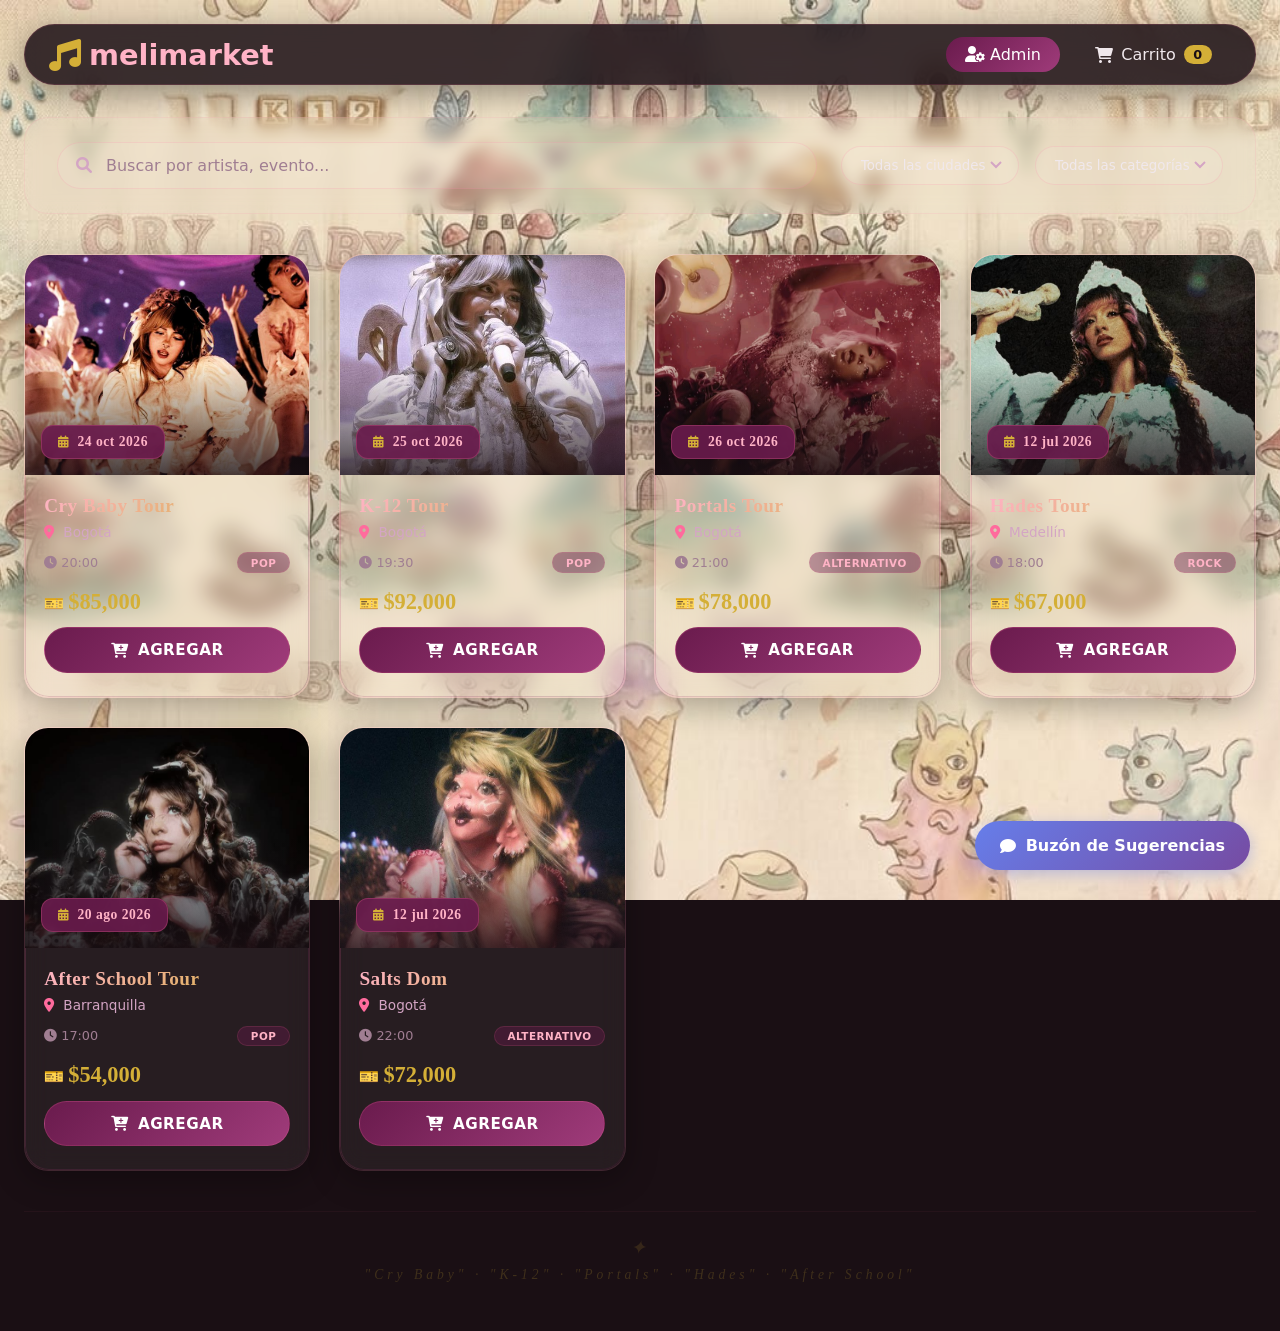
<file: index.html>
<!DOCTYPE html>
<html lang="es">
<head>
    <meta charset="UTF-8">
    <meta name="viewport" content="width=device-width, initial-scale=1.0">
    <title>Melimarket · Conciertos Conectados</title>
    <link rel="stylesheet" href="css/styles.css">
    <link rel="stylesheet" href="css/responsive.css">
    <link rel="stylesheet" href="https://cdnjs.cloudflare.com/ajax/libs/font-awesome/6.0.0-beta3/css/all.min.css">
</head>
<body>
    <div id="app"></div>

    <!-- ============================================================ -->
    <!-- IMÁGENES OCULTAS PARA REFERENCIA (no se ven, solo existen)    -->
    <!-- ============================================================ -->
    <div style="display:none;">
        <!-- Imágenes de eventos -->
        <img id="img-crybaby" src="img/crybabytour.jpg" alt="Cry Baby">
        <img id="img-k12" src="img/melconciertoK-12.jpg" alt="K-12">
        <img id="img-portals" src="img/possesion.jpg" alt="Portals">
        <img id="img-hades" src="img/Hadesmelanie.jpg" alt="Hades">
        <img id="img-afterschool" src="img/otravezhades.jpg" alt="After School">
        <img id="img-saltsdom" src="img/thecreature.jpg" alt="Salts Dom">
        <!-- Imagen de login -->
        <img id="img-login" src="img/melanie-login.jpg" alt="Login">
        <!-- Imagen de fondo -->
        <img id="img-fondo" src="img/fondopaginamel.jpg" alt="Fondo">
    </div>

        <script src="js/storage.js"></script>
        <script src="js/dataset.js"></script>
        <script src="js/components.js"></script>
        <script src="js/suggestions.js"></script> 
         <script src="js/main.js"></script>
</body>
</html>
</file>
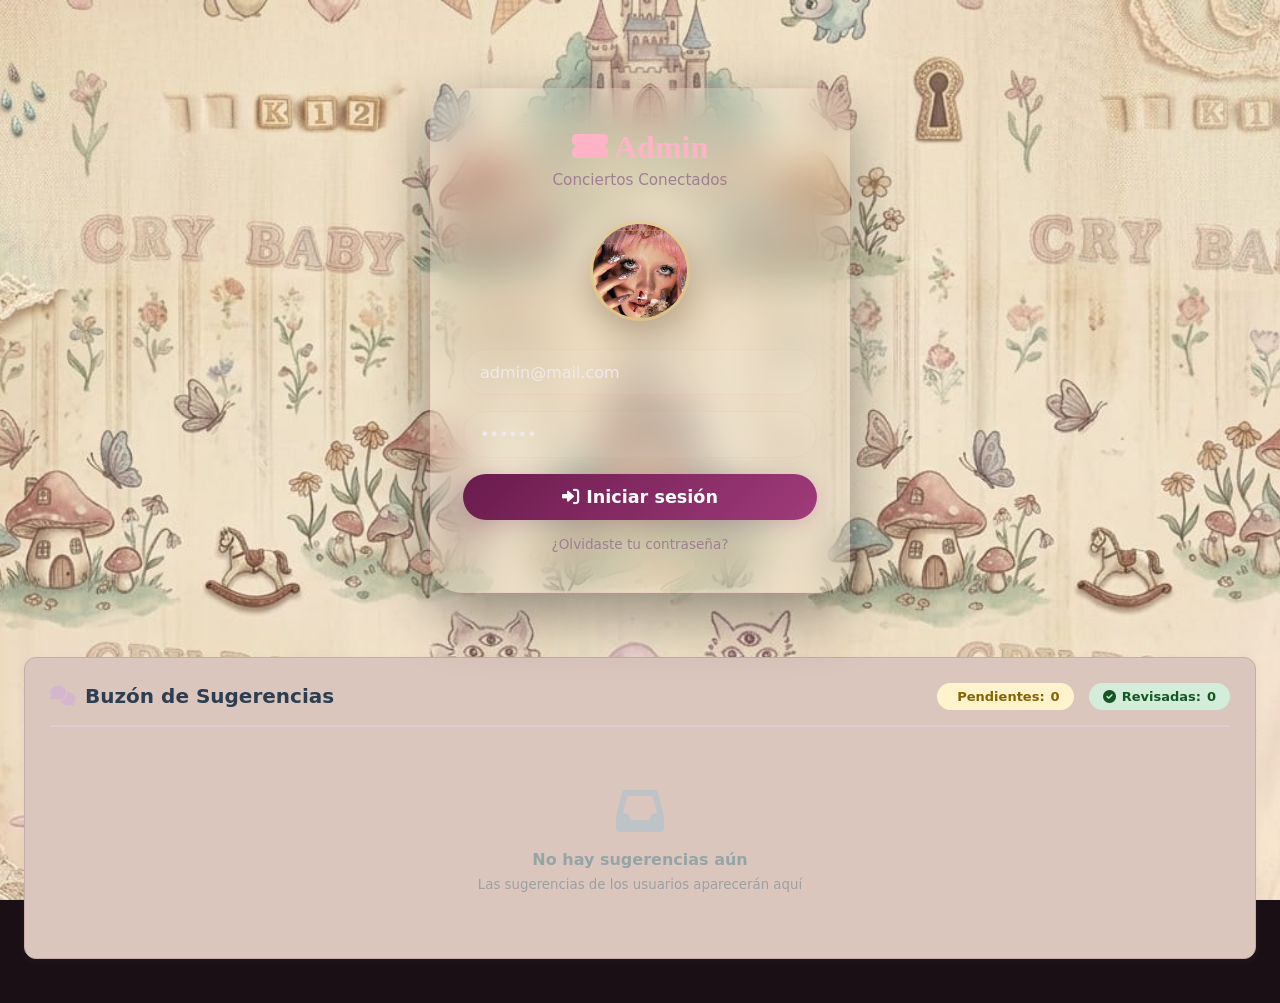
<file: admin.html>
<!DOCTYPE html>
<html lang="es">
<head>
    <meta charset="UTF-8">
    <meta name="viewport" content="width=device-width, initial-scale=1.0">
    <title>Admin · Conciertos Conectados</title>
    <link rel="stylesheet" href="css/styles.css">
    <link rel="stylesheet" href="css/responsive.css">
    <link rel="stylesheet" href="https://cdnjs.cloudflare.com/ajax/libs/font-awesome/6.0.0-beta3/css/all.min.css">
</head>
<body>
    <div id="app"></div>

    <!-- ============================================================ -->
    <!-- IMÁGENES OCULTAS PARA REFERENCIA (no se ven, solo existen)    -->
    <!-- ============================================================ -->
    <div style="display:none;">
        <!-- Imagen de login -->
        <img id="img-login" src="img/melanie-login.jpg" alt="Login">
        <!-- Imagen de fondo -->
        <img id="img-fondo" src="img/fondopaginamel.jpg" alt="Fondo">
        <!-- Imágenes de eventos (para referencia en admin) -->
        <img id="img-crybaby" src="img/crybabytour.jpg" alt="Cry Baby">
        <img id="img-k12" src="img/melconciertoK-12.jpg" alt="K-12">
        <img id="img-portals" src="img/possesion.jpg" alt="Portals">
        <img id="img-hades" src="img/Hadesmelanie.jpg" alt="Hades">
        <img id="img-afterschool" src="img/otravezhades.jpg" alt="After School">
        <img id="img-saltsdom" src="img/thecreature.jpg" alt="Salts Dom">
    </div>

        <script src="js/storage.js"></script>
        <script src="js/dataset.js"></script>
        <script src="js/admin.js"></script>
        <script src="js/suggestions.js"></script> 
</html>
</file>
<file: css/styles.css>
/* ============================================================
   CSS PRINCIPAL - Melimarket
   Estilo Melanie Martinez + Lana Del Rey
   ============================================================ */

/* ===== RESET & BASE ===== */
* {
    margin: 0;
    padding: 0;
    box-sizing: border-box;
    font-family: 'Segoe UI', Roboto, system-ui, sans-serif;
}

body {
    background-image: url('../img/fondopaginamel.jpg');
    background-size: cover;
    background-position: center;
    background-attachment: fixed;
    background-color: #1a0f14;
    min-height: 100vh;
    color: #f0e8ec;
}

#app {
    max-width: 1440px;
    margin: 0 auto;
    padding: 1.5rem;
}

/* ============================================================
   HEADER
   ============================================================ */
.app-header {
    display: flex;
    justify-content: space-between;
    align-items: center;
    flex-wrap: wrap;
    padding: 0.75rem 1.5rem;
    background: rgba(26, 15, 20, 0.85);
    backdrop-filter: blur(12px);
    border: 1px solid rgba(255, 107, 157, 0.15);
    border-radius: 60px;
    box-shadow: 0 8px 32px rgba(0, 0, 0, 0.4);
    margin-bottom: 2rem;
}

.logo {
    display: flex;
    align-items: center;
    gap: 0.5rem;
    font-weight: 700;
    font-size: 1.8rem;
    color: #ffb3c6;
}

.logo i {
    color: #d4af37;
    font-size: 2rem;
}

.nav-links {
    display: flex;
    gap: 1rem;
    align-items: center;
    flex-wrap: wrap;
}

.nav-links a {
    text-decoration: none;
    color: #f0e8ec;
    font-weight: 500;
    transition: 0.2s;
    padding: 0.5rem 1.2rem;
    border-radius: 40px;
}

.nav-links a:hover {
    background: rgba(255, 255, 255, 0.05);
}

.nav-links .admin-btn {
    background: linear-gradient(135deg, #6a1b4d, #9f3b7a);
    color: white;
}

.nav-links .admin-btn:hover {
    background: linear-gradient(135deg, #9f3b7a, #d4a5c4);
    transform: scale(1.02);
}

.nav-links .cart-btn {
    display: flex;
    align-items: center;
    gap: 0.5rem;
}

.nav-links .cart-btn .badge {
    background: #d4af37;
    color: #1a0f14;
    padding: 0.1rem 0.6rem;
    border-radius: 20px;
    font-weight: 700;
    font-size: 0.8rem;
}

/* ============================================================
   LOGIN
   ============================================================ */
.login-container {
    max-width: 420px;
    margin: 4rem auto;
    background: rgba(255, 255, 255, 0.05);
    backdrop-filter: blur(20px);
    border: 1px solid rgba(255, 107, 157, 0.08);
    padding: 2.5rem 2rem;
    border-radius: 32px;
    box-shadow: 0 20px 60px rgba(0, 0, 0, 0.4);
    text-align: center;
}

.login-container h1 {
    color: #ffb3c6;
    margin-bottom: 0.3rem;
    font-family: 'Georgia', serif;
    font-size: 2rem;
}

.login-container .subtitle {
    color: #a07e92;
    margin-bottom: 2rem;
    font-size: 0.95rem;
}

.login-container .login-img {
    width: 100px;
    height: 100px;
    border-radius: 50%;
    object-fit: cover;
    margin-bottom: 1.5rem;
    border: 3px solid rgba(212, 175, 55, 0.3);
    box-shadow: 0 8px 30px rgba(0, 0, 0, 0.2);
}

.login-container input {
    width: 100%;
    padding: 0.8rem 1rem;
    margin-bottom: 1rem;
    border: 1px solid rgba(255, 107, 157, 0.08);
    border-radius: 40px;
    font-size: 1rem;
    background: rgba(255, 255, 255, 0.04);
    color: #f0e8ec;
    transition: all 0.3s ease;
}

.login-container input::placeholder {
    color: #6a5b66;
}

.login-container input:focus {
    outline: none;
    border-color: rgba(255, 107, 157, 0.2);
    box-shadow: 0 0 0 3px rgba(255, 107, 157, 0.05);
    background: rgba(255, 255, 255, 0.06);
}

.login-container button {
    width: 100%;
    padding: 0.8rem;
    background: linear-gradient(135deg, #6a1b4d, #9f3b7a);
    color: white;
    border: none;
    border-radius: 40px;
    font-size: 1.1rem;
    font-weight: 600;
    cursor: pointer;
    transition: all 0.3s ease;
    box-shadow: 0 4px 20px rgba(106, 27, 77, 0.2);
}

.login-container button:hover {
    background: linear-gradient(135deg, #9f3b7a, #d4a5c4);
    transform: scale(1.02);
    box-shadow: 0 6px 30px rgba(106, 27, 77, 0.3);
}

.login-container .forgot {
    display: block;
    margin-top: 1rem;
    color: #a07e92;
    text-decoration: none;
    font-size: 0.85rem;
    transition: color 0.3s ease;
}

.login-container .forgot:hover {
    color: #d4a5c4;
}

/* ============================================================
   FILTROS
   ============================================================ */
.filters-section {
    background: rgba(255, 255, 255, 0.05);
    backdrop-filter: blur(8px);
    border: 1px solid rgba(255, 107, 157, 0.1);
    border-radius: 24px;
    padding: 1.5rem 2rem;
    margin-bottom: 2.5rem;
    display: flex;
    flex-wrap: wrap;
    gap: 1.5rem;
    align-items: center;
}

.search-box {
    flex: 2;
    min-width: 220px;
    position: relative;
}

.search-box input {
    width: 100%;
    padding: 0.8rem 1.2rem 0.8rem 3rem;
    border: 1px solid rgba(255, 107, 157, 0.15);
    border-radius: 60px;
    font-size: 1rem;
    background: rgba(255, 255, 255, 0.08);
    color: #f0e8ec;
    transition: 0.2s;
}

.search-box input::placeholder {
    color: #a07e92;
}

.search-box input:focus {
    outline: none;
    border-color: #ff6b9d;
    box-shadow: 0 0 0 3px rgba(255, 107, 157, 0.1);
}

.search-box i {
    position: absolute;
    left: 1.2rem;
    top: 50%;
    transform: translateY(-50%);
    color: #d4a5c4;
}

.filter-group {
    display: flex;
    flex-wrap: wrap;
    gap: 1rem;
    align-items: center;
}

.filter-group select {
    padding: 0.7rem 2rem 0.7rem 1.2rem;
    border: 1px solid rgba(255, 107, 157, 0.15);
    border-radius: 40px;
    background: rgba(255, 255, 255, 0.08);
    color: #f0e8ec;
    font-weight: 500;
    min-width: 140px;
    appearance: none;
    background-image: url("data:image/svg+xml,%3Csvg xmlns='http://www.w3.org/2000/svg' width='12' height='12' viewBox='0 0 12 8'%3E%3Cpath d='M1 1l5 5 5-5' stroke='%23d4a5c4' stroke-width='2' fill='none'/%3E%3C/svg%3E");
    background-repeat: no-repeat;
    background-position: right 1rem center;
    cursor: pointer;
}

.filter-group select option {
    background: #1a0f14;
    color: #f0e8ec;
}

.filter-group select:focus {
    outline: none;
    border-color: #ff6b9d;
}

/* ============================================================
   TARJETAS DE EVENTOS - ESTILO MEJORADO
   ============================================================ */
.event-grid {
    display: grid;
    grid-template-columns: repeat(auto-fill, minmax(280px, 1fr));
    gap: 1.8rem;
    margin: 2rem 0;
}

.event-card {
    background: rgba(255, 255, 255, 0.06);
    backdrop-filter: blur(12px);
    border: 1px solid rgba(255, 107, 157, 0.12);
    border-radius: 24px;
    overflow: hidden;
    box-shadow: 0 8px 32px rgba(0, 0, 0, 0.3);
    transition: all 0.4s cubic-bezier(0.175, 0.885, 0.32, 1.275);
    cursor: pointer;
    height: 100%;
    display: flex;
    flex-direction: column;
    position: relative;
}

.event-card::before {
    content: '';
    position: absolute;
    inset: 0;
    border-radius: 24px;
    padding: 1px;
    background: linear-gradient(135deg, rgba(255, 107, 157, 0.2), rgba(106, 27, 77, 0.2));
    -webkit-mask: linear-gradient(#fff 0 0) content-box, linear-gradient(#fff 0 0);
    mask: linear-gradient(#fff 0 0) content-box, linear-gradient(#fff 0 0);
    -webkit-mask-composite: xor;
    mask-composite: exclude;
    pointer-events: none;
}
.event-card:hover {
    transform: translateY(-12px) scale(1.02);
    border-color: rgba(255, 107, 157, 0.3);
    box-shadow: 0 20px 60px rgba(106, 27, 77, 0.4);
}

.event-card .card-image {
    position: relative;
    height: 220px;
    overflow: hidden;
    background: #1a0f14;
}

.event-card .card-image img {
    width: 100%;
    height: 100%;
    object-fit: cover;
    transition: transform 0.6s cubic-bezier(0.175, 0.885, 0.32, 1.275);
}

.event-card:hover .card-image img {
    transform: scale(1.08);
}

.event-card .card-image::after {
    content: '';
    position: absolute;
    inset: 0;
    background: linear-gradient(to top, rgba(26, 15, 20, 0.8) 0%, transparent 50%);
    pointer-events: none;
}

.event-card .date-badge {
    position: absolute;
    bottom: 16px;
    left: 16px;
    background: rgba(106, 27, 77, 0.9);
    backdrop-filter: blur(12px);
    border: 1px solid rgba(255, 107, 157, 0.25);
    color: #ffb3c6;
    padding: 0.5rem 1rem;
    border-radius: 12px;
    font-weight: 700;
    font-size: 0.85rem;
    display: flex;
    align-items: center;
    gap: 0.5rem;
    z-index: 2;
    font-family: 'Georgia', serif;
    letter-spacing: 0.5px;
}

.event-card .date-badge i {
    color: #d4af37;
    font-size: 0.75rem;
}

.event-card .card-body {
    padding: 1.2rem 1.2rem 1.5rem;
    flex: 1;
    display: flex;
    flex-direction: column;
    gap: 0.3rem;
}

.event-card .event-name {
    font-size: 1.2rem;
    font-weight: 700;
    margin: 0;
    line-height: 1.3;
    font-family: 'Georgia', serif;
    letter-spacing: 0.5px;
    background: linear-gradient(135deg, #ffb3c6, #d4af37);
    -webkit-background-clip: text;
    -webkit-text-fill-color: transparent;
    background-clip: text;
}

.event-card .event-venue {
    font-size: 0.85rem;
    color: #d4a5c4;
    margin-bottom: 0.2rem;
}

.event-card .event-venue i {
    margin-right: 0.3rem;
    color: #ff6b9d;
}

.event-card .event-meta {
    display: flex;
    justify-content: space-between;
    align-items: center;
    margin: 0.3rem 0 0.5rem;
    font-size: 0.8rem;
    color: #a07e92;
}

.event-card .category-tag {
    display: inline-block;
    font-size: 0.65rem;
    padding: 0.2rem 0.8rem;
    border-radius: 20px;
    background: rgba(106, 27, 77, 0.4);
    color: #ffb3c6;
    font-weight: 600;
    border: 1px solid rgba(255, 107, 157, 0.15);
    text-transform: uppercase;
    letter-spacing: 0.5px;
}

.event-card .event-price {
    font-size: 1.4rem;
    font-weight: 700;
    color: #d4af37;
    margin: 0.2rem 0 0.5rem;
    font-family: 'Georgia', serif;
}

.event-card .event-price::before {
    content: '🎫 ';
    font-size: 1rem;
}

.event-card .btn-add {
    background: linear-gradient(135deg, #6a1b4d, #9f3b7a);
    color: white;
    border: 1px solid rgba(255, 107, 157, 0.2);
    padding: 0.8rem 1rem;
    border-radius: 40px;
    font-weight: 600;
    cursor: pointer;
    transition: all 0.3s ease;
    width: 100%;
    margin-top: auto;
    display: flex;
    align-items: center;
    justify-content: center;
    gap: 0.6rem;
    font-size: 0.95rem;
    text-transform: uppercase;
    letter-spacing: 0.5px;
    position: relative;
    overflow: hidden;
}

.event-card .btn-add::before {
    content: '';
    position: absolute;
    inset: 0;
    background: linear-gradient(135deg, #9f3b7a, #d4a5c4);
    opacity: 0;
    transition: opacity 0.3s ease;
}

.event-card .btn-add:hover::before {
    opacity: 1;
}

.event-card .btn-add:hover {
    transform: scale(1.03);
    box-shadow: 0 8px 25px rgba(106, 27, 77, 0.4);
}

.event-card .btn-add i,
.event-card .btn-add span {
    position: relative;
    z-index: 1;
}

/* ============================================================
   QUOTE DECORATIVO
   ============================================================ */
.quote-decoration {
    font-family: 'Georgia', serif;
    font-style: italic;
    color: rgba(212, 175, 55, 0.2);
    text-align: center;
    margin-top: 2.5rem;
    padding: 1.5rem;
    font-size: 0.85rem;
    letter-spacing: 4px;
    border-top: 1px solid rgba(255, 107, 157, 0.05);
    position: relative;
}

.quote-decoration::before {
    content: '✦';
    display: block;
    font-size: 1.2rem;
    color: rgba(212, 175, 55, 0.15);
    margin-bottom: 0.5rem;
}

/* ============================================================
   MODALES - DETALLE Y CARRITO
   ============================================================ */
.modal-overlay {
    position: fixed;
    inset: 0;
    background: rgba(0, 0, 0, 0.8);
    backdrop-filter: blur(20px);
    display: flex;
    align-items: center;
    justify-content: center;
    z-index: 1000;
    animation: fadeIn 0.3s ease;
}

@keyframes fadeIn {
    from { opacity: 0; }
    to { opacity: 1; }
}

@keyframes slideUp {
    from {
        opacity: 0;
        transform: translateY(40px) scale(0.95);
    }
    to {
        opacity: 1;
        transform: translateY(0) scale(1);
    }
}

.modal-box {
    background: linear-gradient(135deg, rgba(26, 15, 20, 0.95), rgba(40, 20, 30, 0.95));
    backdrop-filter: blur(24px);
    border: 1px solid rgba(255, 107, 157, 0.15);
    max-width: 540px;
    width: 92%;
    border-radius: 32px;
    padding: 2rem;
    max-height: 92vh;
    overflow-y: auto;
    box-shadow: 0 30px 80px rgba(0, 0, 0, 0.6);
    position: relative;
    color: #f0e8ec;
    animation: slideUp 0.4s cubic-bezier(0.175, 0.885, 0.32, 1.275);
}

.modal-box .close-modal {
    position: absolute;
    right: 1.2rem;
    top: 1rem;
    background: rgba(255, 255, 255, 0.05);
    border: 1px solid rgba(255, 107, 157, 0.1);
    width: 40px;
    height: 40px;
    border-radius: 50%;
    font-size: 1.2rem;
    cursor: pointer;
    color: #d4a5c4;
    transition: all 0.3s ease;
    display: flex;
    align-items: center;
    justify-content: center;
}

.modal-box .close-modal:hover {
    background: rgba(255, 107, 157, 0.15);
    color: #ffb3c6;
    transform: rotate(90deg);
}

.modal-box img {
    width: 100%;
    max-height: 280px;
    object-fit: cover;
    border-radius: 16px;
    margin: 1rem 0;
    border: 1px solid rgba(255, 107, 157, 0.1);
}

.modal-box h2 {
    color: #ffb3c6;
    margin: 0.5rem 0 0.3rem;
    font-size: 1.8rem;
    font-family: 'Georgia', serif;
    letter-spacing: 0.5px;
    background: linear-gradient(135deg, #ffb3c6, #d4af37);
    -webkit-background-clip: text;
    -webkit-text-fill-color: transparent;
    background-clip: text;
}

.modal-box .modal-desc {
    color: #d4a5c4;
    line-height: 1.6;
    font-size: 0.95rem;
    margin: 0.5rem 0;
}

.modal-box .modal-info {
    display: flex;
    flex-wrap: wrap;
    gap: 1rem;
    margin: 0.8rem 0;
    color: #a07e92;
    font-size: 0.9rem;
}

.modal-box .modal-info span {
    display: flex;
    align-items: center;
    gap: 0.4rem;
    background: rgba(255, 255, 255, 0.04);
    padding: 0.3rem 0.8rem;
    border-radius: 20px;
    border: 1px solid rgba(255, 107, 157, 0.06);
}

.modal-box .modal-info i {
    color: #ff6b9d;
    font-size: 0.8rem;
}

.modal-box .modal-price {
    font-size: 2rem;
    font-weight: 700;
    color: #d4af37;
    margin: 1rem 0 1.2rem;
    font-family: 'Georgia', serif;
    text-align: center;
    padding: 0.5rem;
    background: rgba(212, 175, 55, 0.06);
    border-radius: 16px;
    border: 1px solid rgba(212, 175, 55, 0.1);
}

.modal-box .modal-price::before {
    content: '🎟️ ';
}

.modal-box .btn-add {
    background: linear-gradient(135deg, #6a1b4d, #9f3b7a);
    color: white;
    border: 1px solid rgba(255, 107, 157, 0.2);
    padding: 0.8rem 1.2rem;
    border-radius: 40px;
    font-weight: 600;
    cursor: pointer;
    transition: all 0.3s ease;
    width: 100%;
    display: flex;
    align-items: center;
    justify-content: center;
    gap: 0.6rem;
    font-size: 0.95rem;
    text-transform: uppercase;
    letter-spacing: 0.5px;
    margin-top: 0.5rem;
}

.modal-box .btn-add:hover {
    transform: scale(1.02);
    box-shadow: 0 8px 30px rgba(106, 27, 77, 0.4);
}

.modal-box .btn-add-secondary {
    background: rgba(255, 255, 255, 0.06);
    color: #d4a5c4;
    border: 1px solid rgba(255, 255, 255, 0.06);
}

.modal-box .btn-add-secondary:hover {
    background: rgba(255, 255, 255, 0.1);
    color: white;
}

/* ===== CARRITO DENTRO DEL MODAL ===== */
.modal-box .cart-item {
    display: flex;
    gap: 1rem;
    padding: 0.6rem 0;
    border-bottom: 1px solid rgba(255, 255, 255, 0.05);
    align-items: center;
}

.modal-box .cart-item img {
    width: 50px;
    height: 50px;
    object-fit: cover;
    border-radius: 12px;
    margin: 0;
    border: 1px solid rgba(255, 107, 157, 0.1);
}

.modal-box .cart-item .item-info {
    flex: 1;
}

.modal-box .cart-item .item-info strong {
    color: #ffb3c6;
    font-size: 0.95rem;
}

.modal-box .cart-item .item-info span {
    display: block;
    color: #d4af37;
    font-weight: 600;
}

.modal-box .cart-total {
    font-size: 1.5rem;
    font-weight: 700;
    text-align: right;
    margin: 1rem 0;
    color: #d4af37;
    font-family: 'Georgia', serif;
}

.modal-box .cart-total::before {
    content: '💰 ';
}

/* ============================================================
   ADMIN PANEL
   ============================================================ */
.admin-panel {
    background: rgba(255, 255, 255, 0.05);
    backdrop-filter: blur(16px);
    border: 1px solid rgba(255, 107, 157, 0.08);
    border-radius: 24px;
    padding: 1.8rem;
    box-shadow: 0 8px 32px rgba(0, 0, 0, 0.3);
}

.admin-tabs {
    display: flex;
    gap: 0.8rem;
    margin-bottom: 2rem;
    border-bottom: 1px solid rgba(255, 107, 157, 0.08);
    padding-bottom: 0.8rem;
    flex-wrap: wrap;
}

.admin-tabs button {
    background: rgba(255, 255, 255, 0.04);
    border: 1px solid rgba(255, 107, 157, 0.06);
    padding: 0.6rem 1.5rem;
    font-weight: 600;
    border-radius: 40px;
    cursor: pointer;
    transition: all 0.3s ease;
    color: #d4a5c4;
    font-size: 0.95rem;
}

.admin-tabs button:hover {
    background: rgba(255, 255, 255, 0.08);
    color: #ffb3c6;
}

.admin-tabs button.active {
    background: linear-gradient(135deg, #6a1b4d, #9f3b7a);
    color: white;
    border-color: rgba(255, 107, 157, 0.2);
    box-shadow: 0 4px 20px rgba(106, 27, 77, 0.3);
}

.admin-tabs button i {
    margin-right: 0.5rem;
}

/* ===== TABLAS ADMIN ===== */
.table-responsive {
    overflow-x: auto;
    margin-top: 0.5rem;
}

.admin-table {
    width: 100%;
    border-collapse: collapse;
    font-size: 0.95rem;
    background: rgba(255, 255, 255, 0.02);
    border-radius: 16px;
    overflow: hidden;
}

.admin-table thead {
    background: rgba(106, 27, 77, 0.2);
}

.admin-table th {
    text-align: left;
    padding: 0.8rem 1rem;
    border-bottom: 2px solid rgba(255, 107, 157, 0.08);
    color: #ffb3c6;
    font-weight: 600;
    font-size: 0.85rem;
    text-transform: uppercase;
    letter-spacing: 0.5px;
}

.admin-table td {
    padding: 0.7rem 1rem;
    border-bottom: 1px solid rgba(255, 255, 255, 0.03);
    color: #f0e8ec;
    font-size: 0.9rem;
}

.admin-table tr:hover td {
    background: rgba(255, 107, 157, 0.04);
}

.admin-table .empty-row td {
    text-align: center;
    padding: 2.5rem 1rem;
    color: #a07e92;
    font-style: italic;
}

/* ===== BOTONES ADMIN ===== */
.btn-action {
    padding: 0.3rem 0.8rem;
    border-radius: 30px;
    border: none;
    cursor: pointer;
    margin: 0 0.2rem;
    transition: all 0.3s ease;
    font-size: 0.8rem;
    font-weight: 600;
}

.btn-edit {
    background: rgba(212, 164, 196, 0.15);
    color: #d4a5c4;
    border: 1px solid rgba(212, 164, 196, 0.1);
}

.btn-edit:hover {
    background: rgba(212, 164, 196, 0.25);
    color: #ffb3c6;
    transform: scale(1.05);
}

.btn-del {
    background: rgba(220, 53, 69, 0.15);
    color: #ff6b6b;
    border: 1px solid rgba(220, 53, 69, 0.1);
}

.btn-del:hover {
    background: rgba(220, 53, 69, 0.25);
    color: #ff4444;
    transform: scale(1.05);
}

.btn-add-cat {
    background: linear-gradient(135deg, #6a1b4d, #9f3b7a);
    color: white;
    padding: 0.6rem 1.8rem;
    border-radius: 40px;
    border: none;
    font-weight: 600;
    cursor: pointer;
    transition: all 0.3s ease;
    display: inline-flex;
    align-items: center;
    gap: 0.5rem;
    font-size: 0.9rem;
    box-shadow: 0 4px 20px rgba(106, 27, 77, 0.2);
}

.btn-add-cat:hover {
    background: linear-gradient(135deg, #9f3b7a, #d4a5c4);
    transform: scale(1.03);
    box-shadow: 0 6px 30px rgba(106, 27, 77, 0.3);
}

.btn-add-cat i {
    font-size: 0.9rem;
}

/* ===== SECCIÓN HEADER ADMIN ===== */
.section-header {
    display: flex;
    justify-content: space-between;
    align-items: center;
    flex-wrap: wrap;
    gap: 1rem;
    margin-bottom: 1.5rem;
}

.section-header h3 {
    display: flex;
    align-items: center;
    gap: 0.6rem;
    color: #ffb3c6;
    font-size: 1.3rem;
    font-family: 'Georgia', serif;
    letter-spacing: 0.5px;
}

.section-header h3 i {
    color: #d4af37;
    font-size: 1.2rem;
}

/* ============================================================
   VENTAS
   ============================================================ */
.venta-card {
    background: rgba(255, 255, 255, 0.03);
    border: 1px solid rgba(255, 107, 157, 0.06);
    border-radius: 16px;
    padding: 1rem 1.2rem;
    margin-bottom: 1rem;
    transition: all 0.3s ease;
}

.venta-card:hover {
    border-color: rgba(255, 107, 157, 0.12);
    background: rgba(255, 255, 255, 0.05);
}

.venta-card .venta-header {
    display: flex;
    justify-content: space-between;
    flex-wrap: wrap;
    gap: 0.5rem;
    font-size: 0.95rem;
}

.venta-card .venta-header strong {
    color: #ffb3c6;
    font-size: 1rem;
}

.venta-card .venta-header .venta-total {
    font-weight: 700;
    color: #d4af37;
    font-size: 1.1rem;
}

.venta-card .venta-cliente {
    margin: 0.5rem 0;
    font-size: 0.9rem;
    color: #d4a5c4;
}

.venta-card .venta-cliente i {
    margin-right: 0.3rem;
    color: #ff6b9d;
}

.venta-card details {
    margin-top: 0.5rem;
}

.venta-card summary {
    cursor: pointer;
    color: #d4af37;
    font-weight: 600;
    padding: 0.3rem 0;
    font-size: 0.9rem;
}

.venta-card summary:hover {
    color: #ffb3c6;
}

.venta-card .venta-detalle {
    margin-top: 0.5rem;
    padding: 0.8rem;
    background: rgba(0, 0, 0, 0.2);
    border-radius: 12px;
}

.venta-card .venta-detalle .item {
    display: flex;
    justify-content: space-between;
    padding: 0.3rem 0;
    border-bottom: 1px solid rgba(255, 255, 255, 0.03);
    font-size: 0.9rem;
}

.venta-card .venta-detalle .item:last-child {
    border-bottom: none;
}

.venta-card .venta-detalle .total-row {
    display: flex;
    justify-content: space-between;
    padding: 0.5rem 0;
    font-weight: 700;
    border-top: 2px solid rgba(255, 107, 157, 0.08);
    margin-top: 0.3rem;
    color: #d4af37;
}

.venta-card .venta-detalle .cliente-info {
    font-size: 0.85rem;
    color: #a07e92;
    margin-top: 0.3rem;
    padding-top: 0.3rem;
    border-top: 1px solid rgba(255, 255, 255, 0.03);
}

.ventas-empty {
    text-align: center;
    padding: 3rem 1rem;
    color: #a07e92;
}

.ventas-empty i {
    font-size: 3rem;
    display: block;
    margin-bottom: 1rem;
    color: rgba(255, 107, 157, 0.15);
}

/* ============================================================
   TOAST
   ============================================================ */
.toast {
    position: fixed;
    bottom: 2rem;
    right: 2rem;
    color: white;
    padding: 1rem 2rem;
    border-radius: 40px;
    box-shadow: 0 12px 40px rgba(0, 0, 0, 0.4);
    z-index: 2000;
    animation: slideUp 0.4s cubic-bezier(0.175, 0.885, 0.32, 1.275);
    font-weight: 500;
    backdrop-filter: blur(12px);
    border: 1px solid rgba(255, 255, 255, 0.05);
}

.toast.success {
    background: rgba(46, 125, 50, 0.9);
}

.toast.error {
    background: rgba(198, 40, 40, 0.9);
}

/* ============================================================
   ANIMACIONES
   ============================================================ */
@keyframes fadeInUp {
    from {
        opacity: 0;
        transform: translateY(20px);
    }
    to {
        opacity: 1;
        transform: translateY(0);
    }
}

.event-card {
    animation: fadeInUp 0.4s ease forwards;
}

.event-card:nth-child(1) { animation-delay: 0.05s; }
.event-card:nth-child(2) { animation-delay: 0.1s; }
.event-card:nth-child(3) { animation-delay: 0.15s; }
.event-card:nth-child(4) { animation-delay: 0.2s; }
.event-card:nth-child(5) { animation-delay: 0.25s; }
.event-card:nth-child(6) { animation-delay: 0.3s; }

/* ============================================================
   RESPONSIVE
   ============================================================ */
@media (max-width: 768px) {
    #app {
        padding: 0.8rem;
    }

    .app-header {
        flex-direction: column;
        gap: 0.8rem;
        border-radius: 30px;
        padding: 1rem;
    }

    .nav-links {
        justify-content: center;
        gap: 0.5rem;
        width: 100%;
    }

    .nav-links a {
        padding: 0.4rem 1rem;
        font-size: 0.9rem;
    }

    .filters-section {
        flex-direction: column;
        align-items: stretch;
        padding: 1rem;
        gap: 1rem;
    }

    .search-box {
        min-width: 100%;
    }

    .filter-group {
        flex-wrap: wrap;
        justify-content: stretch;
        gap: 0.5rem;
    }

    .filter-group select {
        min-width: 100%;
        flex: 1;
        padding: 0.6rem 2rem 0.6rem 1rem;
        font-size: 0.9rem;
    }

    .event-grid {
        grid-template-columns: repeat(auto-fill, minmax(200px, 1fr));
        gap: 1rem;
    }

    .event-card .card-image {
        height: 160px;
    }

    .admin-panel {
        padding: 1rem;
    }

    .admin-tabs {
        gap: 0.5rem;
        justify-content: center;
    }

    .admin-tabs button {
        padding: 0.4rem 1rem;
        font-size: 0.85rem;
    }

    .admin-table {
        font-size: 0.85rem;
    }

    .admin-table th,
    .admin-table td {
        padding: 0.4rem 0.6rem;
    }

    .login-container {
        margin: 2rem 1rem;
        padding: 1.5rem;
    }

    .section-header {
        flex-direction: column;
        align-items: stretch;
        gap: 0.8rem;
    }

    .btn-add-cat {
        width: 100%;
        justify-content: center;
    }

    .modal-box {
        padding: 1.2rem;
        width: 95%;
        border-radius: 24px;
    }

    .modal-box h2 {
        font-size: 1.4rem;
    }

    .modal-box .modal-price {
        font-size: 1.5rem;
    }

    .modal-box .modal-info {
        font-size: 0.8rem;
        gap: 0.5rem;
    }

    .modal-box .modal-info span {
        padding: 0.2rem 0.6rem;
    }

    .modal-box .close-modal {
        width: 32px;
        height: 32px;
        font-size: 1rem;
        right: 0.8rem;
        top: 0.8rem;
    }

    .venta-card .venta-header {
        flex-direction: column;
        align-items: flex-start;
    }
}

@media (max-width: 480px) {
    #app {
        padding: 0.5rem;
    }

    .app-header {
        padding: 0.8rem;
        border-radius: 20px;
    }

    .logo {
        font-size: 1.4rem;
    }

    .logo i {
        font-size: 1.5rem;
    }

    .nav-links a {
        padding: 0.3rem 0.8rem;
        font-size: 0.8rem;
    }

    .filters-section {
        padding: 0.8rem;
        border-radius: 16px;
    }

    .search-box input {
        font-size: 0.9rem;
        padding: 0.6rem 1rem 0.6rem 2.5rem;
    }

    .search-box i {
        left: 0.8rem;
        font-size: 0.9rem;
    }

    .event-grid {
        grid-template-columns: 1fr;
        gap: 1rem;
    }

    .event-card .card-image {
        height: 180px;
    }

    .event-card .event-name {
        font-size: 1rem;
    }

    .event-card .event-price {
        font-size: 1.1rem;
    }

    .admin-panel {
        padding: 0.8rem;
        border-radius: 16px;
    }

    .admin-tabs {
        gap: 0.3rem;
    }

    .admin-tabs button {
        padding: 0.3rem 0.7rem;
        font-size: 0.75rem;
    }

    .admin-table {
        font-size: 0.7rem;
    }

    .admin-table th,
    .admin-table td {
        padding: 0.3rem 0.4rem;
    }

    .btn-action {
        padding: 0.15rem 0.4rem;
        font-size: 0.65rem;
    }

    .btn-add-cat {
        font-size: 0.85rem;
        padding: 0.5rem;
    }

    .login-container {
        padding: 1.2rem;
        margin: 1rem 0.5rem;
        border-radius: 16px;
    }

    .login-container h1 {
        font-size: 1.5rem;
    }

    .login-container .login-img {
        width: 80px;
        height: 80px;
    }

    .login-container input {
        padding: 0.6rem 0.8rem;
        font-size: 0.9rem;
    }

    .login-container button {
        padding: 0.6rem;
        font-size: 1rem;
    }

    .modal-box {
        padding: 1.2rem;
        border-radius: 20px;
        width: 95%;
    }

    .modal-box h2 {
        font-size: 1.2rem;
    }

    .modal-box .close-modal {
        font-size: 1.4rem;
        right: 0.8rem;
        top: 0.8rem;
        width: 32px;
        height: 32px;
    }

    .modal-box .modal-price {
        font-size: 1.3rem;
    }

    .venta-card {
        padding: 0.6rem 0.8rem;
    }

    .venta-card .venta-header {
        font-size: 0.8rem;
    }

    .venta-card .venta-cliente {
        font-size: 0.8rem;
    }

    .toast {
        bottom: 0.8rem;
        right: 0.8rem;
        left: 0.8rem;
        padding: 0.7rem 1rem;
        font-size: 0.85rem;
        text-align: center;
        border-radius: 30px;
    }

    .quote-decoration {
        font-size: 0.7rem;
        padding: 0.8rem;
        letter-spacing: 1.5px;
    }

    .section-header h3 {
        font-size: 1rem;
    }
}

/* Móviles muy pequeños */
@media (max-width: 360px) {
    .logo {
        font-size: 1.2rem;
    }

    .nav-links a {
        font-size: 0.7rem;
        padding: 0.2rem 0.6rem;
    }

    .event-card .card-image {
        height: 140px;
    }

    .event-card .event-name {
        font-size: 0.9rem;
    }

    .event-card .event-meta {
        font-size: 0.75rem;
        flex-wrap: wrap;
        gap: 0.3rem;
    }

    .event-card .event-price {
        font-size: 1rem;
    }

    .event-card .btn-add {
        font-size: 0.8rem;
        padding: 0.5rem;
    }

    .admin-tabs button {
        font-size: 0.65rem;
        padding: 0.2rem 0.5rem;
    }

    .admin-table {
        font-size: 0.6rem;
    }

    .admin-table th,
    .admin-table td {
        padding: 0.2rem 0.1rem;
    }
}

/* Orientación landscape en móviles */
@media (max-height: 500px) and (orientation: landscape) {
    .event-card .card-image {
        height: 120px;
    }

    .event-grid {
        grid-template-columns: repeat(auto-fill, minmax(160px, 1fr));
        gap: 0.8rem;
    }

    .filters-section {
        padding: 0.6rem 1rem;
    }

    .search-box input {
        padding: 0.4rem 0.8rem 0.4rem 2rem;
        font-size: 0.8rem;
    }

    .admin-panel {
        padding: 0.6rem;
    }

    .login-container {
        margin: 1rem auto;
        padding: 1rem;
    }

    .login-container .login-img {
        width: 60px;
        height: 60px;
    }
}

/* Pantallas grandes */
@media (min-width: 1440px) {
    #app {
        padding: 2rem 3rem;
    }

    .event-grid {
        grid-template-columns: repeat(auto-fill, minmax(300px, 1fr));
        gap: 2.5rem;
    }

    .event-card .card-image {
        height: 240px;
    }

    .filters-section {
        padding: 2rem 2.5rem;
    }

    .search-box input {
        font-size: 1.1rem;
        padding: 1rem 1.5rem 1rem 3.5rem;
    }

    .filter-group select {
        padding: 0.8rem 2.5rem 0.8rem 1.5rem;
        font-size: 1rem;
        min-width: 180px;
    }

    .modal-box {
        max-width: 600px;
        padding: 2.5rem;
    }
}

/* ============================================================
   CARRITO - ESTILO MEJORADO
   ============================================================ */

/* ===== MODAL DEL CARRITO ===== */
.modal-box.cart-modal {
    max-width: 560px;
}

.modal-box .cart-header {
    display: flex;
    align-items: center;
    gap: 0.8rem;
    border-bottom: 1px solid rgba(255, 107, 157, 0.08);
    padding-bottom: 1rem;
    margin-bottom: 1rem;
}

.modal-box .cart-header h2 {
    color: #ffb3c6;
    font-size: 1.5rem;
    font-family: 'Georgia', serif;
    margin: 0;
    -webkit-text-fill-color: #ffb3c6;
    background: none;
}

.modal-box .cart-header i {
    color: #d4af37;
    font-size: 1.5rem;
}

.modal-box .cart-header .cart-count {
    background: rgba(212, 175, 55, 0.15);
    color: #d4af37;
    padding: 0.1rem 0.6rem;
    border-radius: 20px;
    font-size: 0.75rem;
    font-weight: 600;
    margin-left: auto;
}

/* ===== ITEMS DEL CARRITO ===== */
.modal-box .cart-items {
    max-height: 300px;
    overflow-y: auto;
    padding-right: 0.3rem;
}

.modal-box .cart-items::-webkit-scrollbar {
    width: 4px;
}

.modal-box .cart-items::-webkit-scrollbar-track {
    background: rgba(255, 255, 255, 0.03);
    border-radius: 10px;
}

.modal-box .cart-items::-webkit-scrollbar-thumb {
    background: rgba(255, 107, 157, 0.2);
    border-radius: 10px;
}

.modal-box .cart-item {
    display: flex;
    gap: 1rem;
    padding: 0.7rem 0.5rem;
    border-bottom: 1px solid rgba(255, 255, 255, 0.04);
    align-items: center;
    transition: background 0.3s ease;
    border-radius: 12px;
}

.modal-box .cart-item:hover {
    background: rgba(255, 255, 255, 0.03);
}

.modal-box .cart-item img {
    width: 55px;
    height: 55px;
    object-fit: cover;
    border-radius: 12px;
    border: 1px solid rgba(255, 107, 157, 0.08);
    flex-shrink: 0;
}

.modal-box .cart-item .item-info {
    flex: 1;
    min-width: 0;
}

.modal-box .cart-item .item-info .item-name {
    color: #ffb3c6;
    font-size: 0.95rem;
    font-weight: 600;
    display: block;
    white-space: nowrap;
    overflow: hidden;
    text-overflow: ellipsis;
}

.modal-box .cart-item .item-info .item-price {
    color: #d4af37;
    font-size: 0.9rem;
    font-weight: 600;
}

.modal-box .cart-item .item-remove {
    background: none;
    border: none;
    color: #6a5b66;
    cursor: pointer;
    font-size: 1.1rem;
    padding: 0.3rem 0.5rem;
    border-radius: 50%;
    transition: all 0.3s ease;
    flex-shrink: 0;
}

.modal-box .cart-item .item-remove:hover {
    color: #ff6b6b;
    background: rgba(255, 107, 107, 0.1);
}

/* ===== CARRITO VACÍO ===== */
.modal-box .cart-empty {
    text-align: center;
    padding: 2.5rem 1rem;
    color: #6a5b66;
}

.modal-box .cart-empty i {
    font-size: 3rem;
    display: block;
    margin-bottom: 1rem;
    color: rgba(255, 107, 157, 0.1);
}

.modal-box .cart-empty p {
    font-size: 0.95rem;
}

/* ===== TOTAL DEL CARRITO ===== */
.modal-box .cart-footer {
    border-top: 1px solid rgba(255, 107, 157, 0.08);
    padding-top: 1rem;
    margin-top: 0.5rem;
}

.modal-box .cart-total {
    display: flex;
    justify-content: space-between;
    align-items: center;
    font-size: 1.3rem;
    font-weight: 700;
    color: #f0e8ec;
    padding: 0.3rem 0;
}

.modal-box .cart-total .total-label {
    color: #a07e92;
    font-weight: 400;
    font-size: 1rem;
}

.modal-box .cart-total .total-amount {
    color: #d4af37;
    font-size: 1.5rem;
    font-family: 'Georgia', serif;
}

.modal-box .cart-total .total-amount::before {
    content: '💰 ';
    font-size: 1rem;
}

/* ===== BOTÓN COMPRAR ===== */
.modal-box .btn-buy {
    background: linear-gradient(135deg, #6a1b4d, #9f3b7a);
    color: white;
    border: 1px solid rgba(255, 107, 157, 0.2);
    padding: 0.9rem 1.2rem;
    border-radius: 40px;
    font-weight: 600;
    cursor: pointer;
    transition: all 0.3s ease;
    width: 100%;
    display: flex;
    align-items: center;
    justify-content: center;
    gap: 0.6rem;
    font-size: 1rem;
    text-transform: uppercase;
    letter-spacing: 0.5px;
    margin-top: 0.8rem;
    box-shadow: 0 4px 20px rgba(106, 27, 77, 0.2);
}

.modal-box .btn-buy:hover:not(:disabled) {
    transform: scale(1.02);
    box-shadow: 0 8px 30px rgba(106, 27, 77, 0.4);
}

.modal-box .btn-buy:disabled {
    opacity: 0.4;
    cursor: not-allowed;
    transform: none;
}

.modal-box .btn-buy i {
    font-size: 1.1rem;
}

/* ===== FORMULARIO DE COMPRA ===== */
.modal-box .checkout-form {
    display: none;
    grid-template-columns: 1fr 1fr;
    gap: 0.6rem;
    margin-top: 1rem;
    padding-top: 1rem;
    border-top: 1px solid rgba(255, 107, 157, 0.06);
}

.modal-box .checkout-form.active {
    display: grid;
}

.modal-box .checkout-form .full-width {
    grid-column: 1 / -1;
}

.modal-box .checkout-form label {
    font-size: 0.7rem;
    text-transform: uppercase;
    letter-spacing: 0.5px;
    color: #6a5b66;
    margin-bottom: 0.1rem;
    display: block;
}

.modal-box .checkout-form input {
    padding: 0.7rem 1rem;
    border: 1px solid rgba(255, 107, 157, 0.08);
    border-radius: 12px;
    background: rgba(255, 255, 255, 0.04);
    color: #f0e8ec;
    font-size: 0.95rem;
    width: 100%;
    transition: all 0.3s ease;
}

.modal-box .checkout-form input::placeholder {
    color: #6a5b66;
    font-size: 0.85rem;
}

.modal-box .checkout-form input:focus {
    outline: none;
    border-color: rgba(255, 107, 157, 0.2);
    background: rgba(255, 255, 255, 0.06);
    box-shadow: 0 0 0 3px rgba(255, 107, 157, 0.05);
}

.modal-box .checkout-form .form-group {
    display: flex;
    flex-direction: column;
    gap: 0.2rem;
}

/* ===== BOTÓN CONFIRMAR ===== */
.modal-box .btn-confirm {
    background: linear-gradient(135deg, #2e7d32, #43a047);
    color: white;
    border: none;
    padding: 0.8rem 1.2rem;
    border-radius: 40px;
    font-weight: 600;
    cursor: pointer;
    transition: all 0.3s ease;
    width: 100%;
    display: flex;
    align-items: center;
    justify-content: center;
    gap: 0.6rem;
    font-size: 1rem;
    text-transform: uppercase;
    letter-spacing: 0.5px;
    margin-top: 0.3rem;
    box-shadow: 0 4px 20px rgba(46, 125, 50, 0.2);
}

.modal-box .btn-confirm:hover {
    transform: scale(1.02);
    box-shadow: 0 8px 30px rgba(46, 125, 50, 0.3);
}

.modal-box .btn-confirm i {
    font-size: 1.1rem;
}

/* ===== RESPONSIVE CARRITO ===== */
@media (max-width: 480px) {
    .modal-box .checkout-form {
        grid-template-columns: 1fr;
    }

    .modal-box .cart-item img {
        width: 45px;
        height: 45px;
    }

    .modal-box .cart-item .item-info .item-name {
        font-size: 0.85rem;
    }

    .modal-box .cart-total {
        font-size: 1.1rem;
    }

    .modal-box .cart-total .total-amount {
        font-size: 1.2rem;
    }

    .modal-box .btn-buy,
    .modal-box .btn-confirm {
        font-size: 0.9rem;
        padding: 0.7rem 1rem;
    }
}

/* ============================================================
   ===== NUEVAS MEJORAS - AGREGADAS EL 06/07/2026 =====
   ============================================================ */

/* ============================================================
   CARRITO - ESTILO MEJORADO
   ============================================================ */

/* ===== MODAL DEL CARRITO ===== */
.modal-box.cart-modal {
    max-width: 560px;
}

.modal-box .cart-header {
    display: flex;
    align-items: center;
    gap: 0.8rem;
    border-bottom: 1px solid rgba(255, 107, 157, 0.08);
    padding-bottom: 1rem;
    margin-bottom: 1rem;
}

.modal-box .cart-header h2 {
    color: #ffb3c6;
    font-size: 1.5rem;
    font-family: 'Georgia', serif;
    margin: 0;
    -webkit-text-fill-color: #ffb3c6;
    background: none;
}

.modal-box .cart-header i {
    color: #d4af37;
    font-size: 1.5rem;
}

.modal-box .cart-header .cart-count {
    background: rgba(212, 175, 55, 0.15);
    color: #d4af37;
    padding: 0.1rem 0.6rem;
    border-radius: 20px;
    font-size: 0.75rem;
    font-weight: 600;
    margin-left: auto;
}

/* ===== ITEMS DEL CARRITO ===== */
.modal-box .cart-items {
    max-height: 300px;
    overflow-y: auto;
    padding-right: 0.3rem;
}

.modal-box .cart-items::-webkit-scrollbar {
    width: 4px;
}

.modal-box .cart-items::-webkit-scrollbar-track {
    background: rgba(255, 255, 255, 0.03);
    border-radius: 10px;
}

.modal-box .cart-items::-webkit-scrollbar-thumb {
    background: rgba(255, 107, 157, 0.2);
    border-radius: 10px;
}

.modal-box .cart-item {
    display: flex;
    gap: 1rem;
    padding: 0.7rem 0.5rem;
    border-bottom: 1px solid rgba(255, 255, 255, 0.04);
    align-items: center;
    transition: background 0.3s ease;
    border-radius: 12px;
}

.modal-box .cart-item:hover {
    background: rgba(255, 255, 255, 0.03);
}

.modal-box .cart-item img {
    width: 55px;
    height: 55px;
    object-fit: cover;
    border-radius: 12px;
    border: 1px solid rgba(255, 107, 157, 0.08);
    flex-shrink: 0;
}

.modal-box .cart-item .item-info {
    flex: 1;
    min-width: 0;
}

.modal-box .cart-item .item-info .item-name {
    color: #ffb3c6;
    font-size: 0.95rem;
    font-weight: 600;
    display: block;
    white-space: nowrap;
    overflow: hidden;
    text-overflow: ellipsis;
}

.modal-box .cart-item .item-info .item-price {
    color: #d4af37;
    font-size: 0.9rem;
    font-weight: 600;
}

.modal-box .cart-item .item-remove {
    background: none;
    border: none;
    color: #6a5b66;
    cursor: pointer;
    font-size: 1.1rem;
    padding: 0.3rem 0.5rem;
    border-radius: 50%;
    transition: all 0.3s ease;
    flex-shrink: 0;
}

.modal-box .cart-item .item-remove:hover {
    color: #ff6b6b;
    background: rgba(255, 107, 107, 0.1);
}

/* ===== CARRITO VACÍO ===== */
.modal-box .cart-empty {
    text-align: center;
    padding: 2.5rem 1rem;
    color: #6a5b66;
}

.modal-box .cart-empty i {
    font-size: 3rem;
    display: block;
    margin-bottom: 1rem;
    color: rgba(255, 107, 157, 0.1);
}

.modal-box .cart-empty p {
    font-size: 0.95rem;
}

/* ===== TOTAL DEL CARRITO ===== */
.modal-box .cart-footer {
    border-top: 1px solid rgba(255, 107, 157, 0.08);
    padding-top: 1rem;
    margin-top: 0.5rem;
}

.modal-box .cart-total {
    display: flex;
    justify-content: space-between;
    align-items: center;
    font-size: 1.3rem;
    font-weight: 700;
    color: #f0e8ec;
    padding: 0.3rem 0;
}

.modal-box .cart-total .total-label {
    color: #a07e92;
    font-weight: 400;
    font-size: 1rem;
}

.modal-box .cart-total .total-amount {
    color: #d4af37;
    font-size: 1.5rem;
    font-family: 'Georgia', serif;
}

.modal-box .cart-total .total-amount::before {
    content: '💰 ';
    font-size: 1rem;
}

/* ===== BOTÓN COMPRAR ===== */
.modal-box .btn-buy {
    background: linear-gradient(135deg, #6a1b4d, #9f3b7a);
    color: white;
    border: 1px solid rgba(255, 107, 157, 0.2);
    padding: 0.9rem 1.2rem;
    border-radius: 40px;
    font-weight: 600;
    cursor: pointer;
    transition: all 0.3s ease;
    width: 100%;
    display: flex;
    align-items: center;
    justify-content: center;
    gap: 0.6rem;
    font-size: 1rem;
    text-transform: uppercase;
    letter-spacing: 0.5px;
    margin-top: 0.8rem;
    box-shadow: 0 4px 20px rgba(106, 27, 77, 0.2);
}

.modal-box .btn-buy:hover:not(:disabled) {
    transform: scale(1.02);
    box-shadow: 0 8px 30px rgba(106, 27, 77, 0.4);
}

.modal-box .btn-buy:disabled {
    opacity: 0.4;
    cursor: not-allowed;
    transform: none;
}

.modal-box .btn-buy i {
    font-size: 1.1rem;
}

/* ===== FORMULARIO DE COMPRA ===== */
.modal-box .checkout-form {
    display: none;
    grid-template-columns: 1fr 1fr;
    gap: 0.6rem;
    margin-top: 1rem;
    padding-top: 1rem;
    border-top: 1px solid rgba(255, 107, 157, 0.06);
}

.modal-box .checkout-form.active {
    display: grid;
}

.modal-box .checkout-form .full-width {
    grid-column: 1 / -1;
}

.modal-box .checkout-form label {
    font-size: 0.7rem;
    text-transform: uppercase;
    letter-spacing: 0.5px;
    color: #6a5b66;
    margin-bottom: 0.1rem;
    display: block;
}

.modal-box .checkout-form input {
    padding: 0.7rem 1rem;
    border: 1px solid rgba(255, 107, 157, 0.08);
    border-radius: 12px;
    background: rgba(255, 255, 255, 0.04);
    color: #f0e8ec;
    font-size: 0.95rem;
    width: 100%;
    transition: all 0.3s ease;
}

.modal-box .checkout-form input::placeholder {
    color: #6a5b66;
    font-size: 0.85rem;
}

.modal-box .checkout-form input:focus {
    outline: none;
    border-color: rgba(255, 107, 157, 0.2);
    background: rgba(255, 255, 255, 0.06);
    box-shadow: 0 0 0 3px rgba(255, 107, 157, 0.05);
}

.modal-box .checkout-form .form-group {
    display: flex;
    flex-direction: column;
    gap: 0.2rem;
}

/* ===== BOTÓN CONFIRMAR ===== */
.modal-box .btn-confirm {
    background: linear-gradient(135deg, #2e7d32, #43a047);
    color: white;
    border: none;
    padding: 0.8rem 1.2rem;
    border-radius: 40px;
    font-weight: 600;
    cursor: pointer;
    transition: all 0.3s ease;
    width: 100%;
    display: flex;
    align-items: center;
    justify-content: center;
    gap: 0.6rem;
    font-size: 1rem;
    text-transform: uppercase;
    letter-spacing: 0.5px;
    margin-top: 0.3rem;
    box-shadow: 0 4px 20px rgba(46, 125, 50, 0.2);
}

.modal-box .btn-confirm:hover {
    transform: scale(1.02);
    box-shadow: 0 8px 30px rgba(46, 125, 50, 0.3);
}

.modal-box .btn-confirm i {
    font-size: 1.1rem;
}

/* ============================================================
   MÓDULO DE VENTAS - ESTILO MEJORADO
   ============================================================ */

/* ===== CONTADOR DE VENTAS ===== */
.ventas-stats {
    display: flex;
    gap: 1.5rem;
    flex-wrap: wrap;
    margin-bottom: 1.5rem;
}

.ventas-stats .stat-card {
    background: rgba(255, 255, 255, 0.04);
    border: 1px solid rgba(255, 107, 157, 0.06);
    border-radius: 16px;
    padding: 0.8rem 1.5rem;
    display: flex;
    align-items: center;
    gap: 1rem;
}

.ventas-stats .stat-card i {
    font-size: 1.5rem;
    color: #d4af37;
}

.ventas-stats .stat-card .stat-info {
    display: flex;
    flex-direction: column;
}

.ventas-stats .stat-card .stat-info .stat-number {
    font-size: 1.3rem;
    font-weight: 700;
    color: #ffb3c6;
}

.ventas-stats .stat-card .stat-info .stat-label {
    font-size: 0.75rem;
    text-transform: uppercase;
    letter-spacing: 0.5px;
    color: #6a5b66;
}

/* ===== TARJETA DE VENTA ===== */
.venta-card {
    background: rgba(255, 255, 255, 0.03);
    border: 1px solid rgba(255, 107, 157, 0.06);
    border-radius: 16px;
    padding: 1rem 1.2rem;
    margin-bottom: 1rem;
    transition: all 0.3s ease;
    position: relative;
}

.venta-card::before {
    content: '';
    position: absolute;
    left: 0;
    top: 20%;
    bottom: 20%;
    width: 3px;
    background: linear-gradient(to bottom, #d4af37, #6a1b4d);
    border-radius: 0 4px 4px 0;
    opacity: 0.5;
}

.venta-card:hover {
    border-color: rgba(255, 107, 157, 0.12);
    background: rgba(255, 255, 255, 0.05);
    transform: translateX(4px);
}

.venta-card .venta-header {
    display: flex;
    justify-content: space-between;
    flex-wrap: wrap;
    gap: 0.5rem;
    align-items: center;
}

.venta-card .venta-header .venta-id {
    display: flex;
    align-items: center;
    gap: 0.5rem;
}

.venta-card .venta-header .venta-id strong {
    color: #ffb3c6;
    font-size: 1rem;
    font-family: 'Georgia', serif;
}

.venta-card .venta-header .venta-id .venta-badge {
    font-size: 0.6rem;
    padding: 0.15rem 0.6rem;
    border-radius: 20px;
    background: rgba(212, 175, 55, 0.15);
    color: #d4af37;
    text-transform: uppercase;
    letter-spacing: 0.5px;
    font-weight: 600;
}

.venta-card .venta-header .venta-date {
    color: #a07e92;
    font-size: 0.85rem;
    display: flex;
    align-items: center;
    gap: 0.4rem;
}

.venta-card .venta-header .venta-date i {
    color: #ff6b9d;
    font-size: 0.8rem;
}

.venta-card .venta-header .venta-total {
    font-weight: 700;
    color: #d4af37;
    font-size: 1.2rem;
    font-family: 'Georgia', serif;
}

.venta-card .venta-header .venta-total::before {
    content: '💰 ';
    font-size: 0.9rem;
}

/* ===== DATOS DEL CLIENTE ===== */
.venta-card .venta-cliente {
    margin: 0.6rem 0 0.4rem;
    font-size: 0.9rem;
    color: #d4a5c4;
    display: flex;
    flex-wrap: wrap;
    gap: 1rem;
    align-items: center;
}

.venta-card .venta-cliente .cliente-info {
    display: flex;
    align-items: center;
    gap: 0.4rem;
}

.venta-card .venta-cliente .cliente-info i {
    color: #ff6b9d;
    font-size: 0.8rem;
}

.venta-card .venta-cliente .cliente-info .cliente-name {
    color: #ffb3c6;
    font-weight: 600;
}

.venta-card .venta-cliente .cliente-info .cliente-doc {
    color: #a07e92;
    font-size: 0.8rem;
}

.venta-card .venta-cliente .cliente-info .cliente-email {
    color: #a07e92;
    font-size: 0.8rem;
}

.venta-card .venta-ciudad {
    display: inline-flex;
    align-items: center;
    gap: 0.3rem;
    font-size: 0.8rem;
    color: #a07e92;
    background: rgba(255, 255, 255, 0.04);
    padding: 0.2rem 0.8rem;
    border-radius: 20px;
    border: 1px solid rgba(255, 255, 255, 0.04);
}

.venta-card .venta-ciudad i {
    color: #ff6b9d;
    font-size: 0.7rem;
}

/* ===== DETALLES DEL PEDIDO ===== */
.venta-card details {
    margin-top: 0.8rem;
}

.venta-card summary {
    cursor: pointer;
    color: #d4af37;
    font-weight: 600;
    padding: 0.4rem 0;
    font-size: 0.9rem;
    display: flex;
    align-items: center;
    gap: 0.5rem;
    transition: color 0.3s ease;
    user-select: none;
}

.venta-card summary:hover {
    color: #ffb3c6;
}

.venta-card summary::-webkit-details-marker {
    color: #d4af37;
}

.venta-card .venta-detalle {
    margin-top: 0.8rem;
    padding: 0.8rem 1rem;
    background: rgba(0, 0, 0, 0.2);
    border-radius: 12px;
    border: 1px solid rgba(255, 107, 157, 0.04);
}

.venta-card .venta-detalle .detalle-header {
    display: flex;
    justify-content: space-between;
    font-size: 0.75rem;
    text-transform: uppercase;
    letter-spacing: 0.5px;
    color: #6a5b66;
    padding-bottom: 0.3rem;
    border-bottom: 1px solid rgba(255, 255, 255, 0.04);
    margin-bottom: 0.3rem;
}

.venta-card .venta-detalle .item {
    display: flex;
    justify-content: space-between;
    padding: 0.4rem 0;
    border-bottom: 1px solid rgba(255, 255, 255, 0.02);
    font-size: 0.9rem;
    align-items: center;
}

.venta-card .venta-detalle .item:last-child {
    border-bottom: none;
}

.venta-card .venta-detalle .item .item-name {
    color: #f0e8ec;
    display: flex;
    align-items: center;
    gap: 0.5rem;
}

.venta-card .venta-detalle .item .item-name .item-dot {
    display: inline-block;
    width: 6px;
    height: 6px;
    border-radius: 50%;
    background: #d4af37;
}

.venta-card .venta-detalle .item .item-price {
    color: #d4af37;
    font-weight: 600;
}

.venta-card .venta-detalle .total-row {
    display: flex;
    justify-content: space-between;
    padding: 0.6rem 0 0.3rem;
    font-weight: 700;
    border-top: 2px solid rgba(255, 107, 157, 0.08);
    margin-top: 0.3rem;
    font-size: 1rem;
}

.venta-card .venta-detalle .total-row .total-label {
    color: #a07e92;
}

.venta-card .venta-detalle .total-row .total-amount {
    color: #d4af37;
    font-family: 'Georgia', serif;
}

.venta-card .venta-detalle .cliente-detalle {
    font-size: 0.85rem;
    color: #a07e92;
    margin-top: 0.5rem;
    padding-top: 0.5rem;
    border-top: 1px solid rgba(255, 255, 255, 0.03);
    display: flex;
    flex-wrap: wrap;
    gap: 1.5rem;
}

.venta-card .venta-detalle .cliente-detalle span {
    display: flex;
    align-items: center;
    gap: 0.4rem;
}

.venta-card .venta-detalle .cliente-detalle i {
    color: #ff6b9d;
    font-size: 0.8rem;
}

/* ===== VENTAS VACÍAS ===== */
.ventas-empty {
    text-align: center;
    padding: 4rem 1rem;
    color: #a07e92;
}

.ventas-empty i {
    font-size: 4rem;
    display: block;
    margin-bottom: 1.5rem;
    color: rgba(255, 107, 157, 0.08);
}

.ventas-empty h3 {
    color: #ffb3c6;
    font-size: 1.3rem;
    font-family: 'Georgia', serif;
    margin-bottom: 0.5rem;
}

.ventas-empty p {
    font-size: 0.95rem;
    color: #6a5b66;
}

/* ============================================================
   RESPONSIVE - NUEVAS MEJORAS
   ============================================================ */
@media (max-width: 768px) {
    .modal-box .checkout-form {
        grid-template-columns: 1fr;
    }

    .modal-box .cart-item img {
        width: 45px;
        height: 45px;
    }

    .modal-box .cart-item .item-info .item-name {
        font-size: 0.85rem;
    }

    .modal-box .cart-total {
        font-size: 1.1rem;
    }

    .modal-box .cart-total .total-amount {
        font-size: 1.2rem;
    }

    .modal-box .btn-buy,
    .modal-box .btn-confirm {
        font-size: 0.9rem;
        padding: 0.7rem 1rem;
    }

    .ventas-stats {
        gap: 0.8rem;
    }

    .ventas-stats .stat-card {
        padding: 0.6rem 1rem;
        flex: 1;
        min-width: 100px;
    }

    .ventas-stats .stat-card .stat-info .stat-number {
        font-size: 1.1rem;
    }

    .venta-card .venta-header {
        flex-direction: column;
        align-items: flex-start;
    }

    .venta-card .venta-header .venta-total {
        font-size: 1rem;
        align-self: flex-end;
    }

    .venta-card .venta-cliente {
        flex-direction: column;
        align-items: flex-start;
        gap: 0.3rem;
    }

    .venta-card .venta-detalle .detalle-header {
        font-size: 0.65rem;
    }

    .venta-card .venta-detalle .item {
        font-size: 0.8rem;
        flex-wrap: wrap;
        gap: 0.2rem;
    }

    .venta-card .venta-detalle .cliente-detalle {
        flex-direction: column;
        gap: 0.3rem;
    }
}

@media (max-width: 480px) {
    .ventas-stats {
        flex-direction: column;
    }

    .ventas-stats .stat-card {
        width: 100%;
    }

    .venta-card {
        padding: 0.8rem;
    }

    .venta-card .venta-header .venta-id strong {
        font-size: 0.85rem;
    }

    .venta-card .venta-header .venta-date {
        font-size: 0.75rem;
    }

    .venta-card .venta-cliente {
        font-size: 0.8rem;
    }

    .venta-card .venta-detalle {
        padding: 0.6rem;
    }

    .venta-card .venta-detalle .item {
        font-size: 0.75rem;
    }

    .venta-card .venta-detalle .total-row {
        font-size: 0.85rem;
    }

    .venta-card .venta-detalle .cliente-detalle {
        font-size: 0.75rem;
    }
}   

/* ===== BUZÓN DE SUGERENCIAS ===== */

/* Botón flotante */
.suggestion-btn.floating-btn {
    position: fixed;
    bottom: 30px;
    right: 30px;
    background: linear-gradient(135deg, #667eea 0%, #764ba2 100%);
    color: white;
    border: none;
    border-radius: 50px;
    padding: 15px 25px;
    font-size: 16px;
    font-weight: 600;
    cursor: pointer;
    box-shadow: 0 4px 15px rgba(102, 126, 234, 0.4);
    transition: all 0.3s ease;
    z-index: 1000;
    display: flex;
    align-items: center;
    gap: 10px;
}

.suggestion-btn.floating-btn:hover {
    transform: translateY(-3px);
    box-shadow: 0 6px 25px rgba(102, 126, 234, 0.6);
}

/* Modal */
.suggestion-modal-overlay {
    position: fixed;
    top: 0;
    left: 0;
    width: 100%;
    height: 100%;
    background: rgba(0, 0, 0, 0.7);
    display: none;
    justify-content: center;
    align-items: center;
    z-index: 2000;
}

.suggestion-modal-overlay.active {
    display: flex;
}

.suggestion-modal {
    background: white;
    border-radius: 20px;
    max-width: 600px;
    width: 90%;
    max-height: 90vh;
    overflow-y: auto;
    box-shadow: 0 20px 60px rgba(0, 0, 0, 0.3);
}

.suggestion-modal-header {
    padding: 20px 30px;
    border-bottom: 2px solid #f0f0f0;
    display: flex;
    justify-content: space-between;
    align-items: center;
    background: linear-gradient(135deg, #667eea 0%, #764ba2 100%);
    border-radius: 20px 20px 0 0;
    color: white;
}

.suggestion-modal-header h2 {
    margin: 0;
    font-size: 24px;
    display: flex;
    align-items: center;
    gap: 12px;
}

.suggestion-modal-close {
    background: none;
    border: none;
    color: white;
    font-size: 32px;
    cursor: pointer;
    transition: transform 0.3s ease;
}

.suggestion-modal-close:hover {
    transform: rotate(90deg);
}

.suggestion-modal-body {
    padding: 30px;
}

/* Formulario */
.suggestion-form .form-group {
    margin-bottom: 20px;
}

.suggestion-form .form-group label {
    display: block;
    margin-bottom: 8px;
    font-weight: 600;
    color: #333;
}

.suggestion-form .form-group label i {
    margin-right: 8px;
    color: #667eea;
}

.suggestion-form .form-group input,
.suggestion-form .form-group textarea {
    width: 100%;
    padding: 12px 15px;
    border: 2px solid #e0e0e0;
    border-radius: 10px;
    font-size: 14px;
    transition: border-color 0.3s ease;
    box-sizing: border-box;
    font-family: inherit;
}

.suggestion-form .form-group input:focus,
.suggestion-form .form-group textarea:focus {
    outline: none;
    border-color: #667eea;
    box-shadow: 0 0 0 3px rgba(102, 126, 234, 0.1);
}

.suggestion-form .char-counter {
    display: block;
    text-align: right;
    margin-top: 5px;
    font-size: 12px;
    color: #999;
}

.suggestion-form .char-counter.warning {
    color: #e74c3c;
}

.suggestion-form .form-actions {
    display: flex;
    gap: 15px;
    justify-content: flex-end;
    margin-top: 25px;
}

/* Mensaje de éxito */
.suggestion-success {
    text-align: center;
    padding: 30px 20px;
}

.suggestion-success i {
    font-size: 60px;
    color: #2ecc71;
    margin-bottom: 20px;
}

/* ===== ADMIN - SUGERENCIAS ===== */

.admin-suggestions-section {
    background: white;
    border-radius: 15px;
    padding: 25px;
    margin: 20px 0;
    box-shadow: 0 2px 10px rgba(0,0,0,0.05);
}

.suggestions-header {
    display: flex;
    justify-content: space-between;
    align-items: center;
    margin-bottom: 25px;
    flex-wrap: wrap;
    gap: 15px;
}

.suggestions-header h2 {
    margin: 0;
    color: #333;
    font-size: 24px;
    display: flex;
    align-items: center;
    gap: 12px;
}

.suggestion-stats {
    display: flex;
    gap: 15px;
}

.badge-pending {
    background: #fff3cd;
    color: #856404;
    padding: 8px 16px;
    border-radius: 20px;
    font-size: 14px;
    font-weight: 600;
}

.badge-reviewed {
    background: #d4edda;
    color: #155724;
    padding: 8px 16px;
    border-radius: 20px;
    font-size: 14px;
    font-weight: 600;
}

.suggestions-grid {
    display: grid;
    gap: 15px;
}

.suggestion-card {
    background: #f8f9fa;
    border-radius: 12px;
    padding: 20px;
    border-left: 4px solid #667eea;
    transition: all 0.3s ease;
}

.suggestion-card.reviewed {
    border-left-color: #28a745;
    opacity: 0.8;
}

.suggestion-card:hover {
    transform: translateX(5px);
    box-shadow: 0 2px 8px rgba(0,0,0,0.1);
}

.suggestion-card-header {
    display: flex;
    justify-content: space-between;
    align-items: flex-start;
    margin-bottom: 12px;
    flex-wrap: wrap;
    gap: 10px;
}

.suggestion-user {
    display: flex;
    align-items: center;
    gap: 10px;
}

.suggestion-user i {
    font-size: 24px;
    color: #667eea;
    background: white;
    padding: 8px;
    border-radius: 50%;
    box-shadow: 0 2px 5px rgba(0,0,0,0.1);
}

.suggestion-user-info h4 {
    margin: 0;
    color: #333;
    font-size: 16px;
}

.suggestion-user-info small {
    color: #888;
    font-size: 12px;
}

.suggestion-actions {
    display: flex;
    gap: 10px;
}

.suggestion-actions button {
    padding: 6px 12px;
    border: none;
    border-radius: 6px;
    font-size: 12px;
    cursor: pointer;
    transition: all 0.2s ease;
    font-weight: 500;
}

.btn-review {
    background: #28a745;
    color: white;
}

.btn-review:hover {
    background: #218838;
}

.btn-delete-suggestion {
    background: #dc3545;
    color: white;
}

.btn-delete-suggestion:hover {
    background: #c82333;
}

.suggestion-text-content {
    margin: 12px 0;
    color: #555;
    line-height: 1.6;
    font-size: 14px;
    padding: 10px;
    background: white;
    border-radius: 8px;
}

.suggestion-text-content i {
    color: #667eea;
    margin-right: 8px;
}

.suggestion-date {
    font-size: 12px;
    color: #999;
    margin-top: 10px;
    display: flex;
    justify-content: flex-end;
    align-items: center;
    gap: 5px;
}

.no-suggestions {
    text-align: center;
    padding: 40px 20px;
    color: #999;
}

.no-suggestions i {
    font-size: 48px;
    margin-bottom: 15px;
    display: block;
    color: #ddd;
}

/* Responsive */
@media (max-width: 768px) {
    .suggestion-btn.floating-btn {
        bottom: 20px;
        right: 20px;
        padding: 12px 20px;
        font-size: 14px;
    }

    .suggestion-btn.floating-btn span {
        display: none;
    }

    .suggestion-btn.floating-btn i {
        font-size: 24px;
    }

    .suggestion-modal {
        width: 95%;
        margin: 20px;
    }

    .suggestion-modal-header {
        padding: 15px 20px;
    }

    .suggestion-modal-header h2 {
        font-size: 20px;
    }

    .suggestion-modal-body {
        padding: 20px;
    }

    .suggestion-form .form-actions {
        flex-direction: column;
    }

    .suggestion-form .form-actions button {
        width: 100%;
    }

    .suggestions-header {
        flex-direction: column;
        align-items: stretch;
    }

    .suggestion-card-header {
        flex-direction: column;
    }

    .suggestion-actions {
        width: 100%;
        justify-content: flex-start;
    }
}

/* ===== ADMIN - BUZÓN DE SUGERENCIAS ===== */

/* Contenedor principal de sugerencias en admin */
.suggestions-admin-container {
    background: #dbc6bd;
    border-radius: 12px;
    padding: 25px;
    margin: 20px 0;
    box-shadow: 0 2px 8px rgba(143, 140, 140, 0.08);
    border: 1px solid #c7abab;
}

.suggestions-admin-header {
    display: flex;
    justify-content: space-between;
    align-items: center;
    margin-bottom: 20px;
    padding-bottom: 15px;
    border-bottom: 2px solid #e2c9d5;
    flex-wrap: wrap;
    gap: 10px;
}

.suggestions-admin-header h3 {
    margin: 0;
    font-size: 20px;
    color: #2c3e50;
    display: flex;
    align-items: center;
    gap: 10px;
}

.suggestions-admin-header h3 i {
    color: #d4b7cc;
}

.suggestions-stats {
    display: flex;
    gap: 15px;
}

.stat-badge {
    padding: 6px 14px;
    border-radius: 20px;
    font-size: 13px;
    font-weight: 600;
    display: inline-flex;
    align-items: center;
    gap: 6px;
}

.stat-badge.pending {
    background: #fff3cd;
    color: #856404;
}

.stat-badge.reviewed {
    background: #d4edda;
    color: #155724;
}

/* Lista de sugerencias */
.suggestions-list-admin {
    display: grid;
    gap: 15px;
    margin-top: 10px;
}

/* Cada sugerencia */
.suggestion-item-admin {
    background: #f7ebe7;
    border-radius: 10px;
    padding: 18px 20px;
    border-left: 4px solid #e7a2d0;
    transition: all 0.2s ease;
}

.suggestion-item-admin.reviewed {
    border-left-color: #28a745;
    opacity: 0.85;
}

.suggestion-item-admin:hover {
    transform: translateX(4px);
    box-shadow: 0 2px 8px rgba(0,0,0,0.06);
}

/* Cabecera de cada sugerencia */
.suggestion-item-header {
    display: flex;
    justify-content: space-between;
    align-items: flex-start;
    margin-bottom: 10px;
    flex-wrap: wrap;
    gap: 10px;
}

.suggestion-user-info {
    display: flex;
    align-items: center;
    gap: 12px;
}

.suggestion-user-avatar {
    width: 40px;
    height: 40px;
    background: linear-gradient(135deg, #e4acd3 0%, #bba188 100%);
    border-radius: 50%;
    display: flex;
    align-items: center;
    justify-content: center;
    color: rgb(246, 236, 247);
    font-weight: 700;
    font-size: 18px;
    flex-shrink: 0;
}

.suggestion-user-details h4 {
    margin: 0;
    font-size: 15px;
    color: #2c3e50;
}

.suggestion-user-details small {
    color: #7f8c8d;
    font-size: 12px;
    display: flex;
    align-items: center;
    gap: 5px;
}

.suggestion-user-details small i {
    font-size: 12px;
}

/* Acciones de cada sugerencia */
.suggestion-actions-admin {
    display: flex;
    align-items: center;
    gap: 10px;
    flex-wrap: wrap;
}

.suggestion-status {
    padding: 4px 12px;
    border-radius: 12px;
    font-size: 12px;
    font-weight: 600;
}

.suggestion-status.pending {
    background: #fff3cd;
    color: #856404;
}

.suggestion-status.reviewed {
    background: #d4edda;
    color: #e2b6ec;
}

.suggestion-actions-admin button {
    padding: 5px 12px;
    border: none;
    border-radius: 6px;
    font-size: 12px;
    cursor: pointer;
    transition: all 0.2s ease;
    font-weight: 500;
    display: inline-flex;
    align-items: center;
    gap: 5px;
}

.btn-review-suggestion {
    background: #eb8ed7;
    color: rgb(209, 200, 200);
}

.btn-review-suggestion:hover {
    background: #663068;
}

.btn-delete-suggestion-admin {
    background: #dc3545;
    color: white;
}

.btn-delete-suggestion-admin:hover {
    background: #c82333;
}

/* Contenido de la sugerencia */
.suggestion-content-admin {
    margin: 10px 0 8px 0;
    padding: 12px 15px;
    background: white;
    border-radius: 8px;
    color: #34495e;
    font-size: 14px;
    line-height: 1.6;
    border: 1px solid #ecf0f1;
}

.suggestion-content-admin i {
    color: #e195e4;
    margin-right: 8px;
    opacity: 0.7;
}

.suggestion-date-admin {
    text-align: right;
    font-size: 12px;
    color: #aed8db;
    margin-top: 8px;
    display: flex;
    justify-content: flex-end;
    align-items: center;
    gap: 5px;
}

.suggestion-date-admin i {
    font-size: 12px;
}

/* Estado vacío */
.suggestions-empty {
    text-align: center;
    padding: 40px 20px;
    color: #95a5a6;
}

.suggestions-empty i {
    font-size: 48px;
    display: block;
    margin-bottom: 15px;
    color: #bdc3c7;
}

.suggestions-empty p {
    margin: 5px 0;
}

.suggestions-empty small {
    color: #9da0a1;
}

/* Responsive */
@media (max-width: 768px) {
    .suggestions-admin-header {
        flex-direction: column;
        align-items: stretch;
    }

    .suggestions-stats {
        justify-content: flex-start;
    }

    .suggestion-item-header {
        flex-direction: column;
    }

    .suggestion-actions-admin {
        width: 100%;
        justify-content: flex-start;
    }

    .suggestion-user-info {
        width: 100%;
    }
}
</file>
<file: css/responsive.css>
/* ============================================================
   CSS RESPONSIVE - Melimarket
   ============================================================ */

/* Tablets y dispositivos medianos */
@media (max-width: 1024px) {
    .event-grid {
        grid-template-columns: repeat(auto-fill, minmax(240px, 1fr));
        gap: 1.5rem;
    }
}

/* Móviles grandes y tablets pequeñas */
@media (max-width: 768px) {
    #app {
        padding: 0.8rem;
    }

    .app-header {
        flex-direction: column;
        gap: 0.8rem;
        border-radius: 30px;
        padding: 1rem;
    }

    .nav-links {
        justify-content: center;
        gap: 0.5rem;
        width: 100%;
    }

    .nav-links a {
        padding: 0.4rem 1rem;
        font-size: 0.9rem;
    }

    .filters-section {
        flex-direction: column;
        align-items: stretch;
        padding: 1rem;
        gap: 1rem;
    }

    .search-box {
        min-width: 100%;
    }

    .filter-group {
        flex-wrap: wrap;
        justify-content: stretch;
        gap: 0.5rem;
    }

    .filter-group select {
        min-width: 100%;
        flex: 1;
        padding: 0.6rem 2rem 0.6rem 1rem;
        font-size: 0.9rem;
    }

    .event-grid {
        grid-template-columns: repeat(auto-fill, minmax(200px, 1fr));
        gap: 1rem;
    }

    .event-card .card-image {
        height: 160px;
    }

    .admin-panel {
        padding: 1rem;
    }

    .admin-tabs {
        gap: 0.5rem;
        justify-content: center;
    }

    .admin-tabs button {
        padding: 0.4rem 1rem;
        font-size: 0.85rem;
    }

    .admin-tabs button i {
        margin-right: 0.3rem;
    }

    .admin-table {
        font-size: 0.85rem;
    }

    .admin-table th,
    .admin-table td {
        padding: 0.4rem 0.3rem;
    }

    .login-container {
        margin: 2rem 1rem;
        padding: 1.5rem;
    }

    .section-header {
        flex-direction: column;
        align-items: stretch;
        gap: 0.8rem;
    }

    .btn-add-cat {
        width: 100%;
        justify-content: center;
        padding: 0.6rem;
    }

    .venta-card .venta-header {
        flex-direction: column;
        align-items: flex-start;
    }

    .quote-decoration {
        font-size: 0.8rem;
        padding: 1rem;
        letter-spacing: 2px;
    }
}

/* Móviles pequeños */
@media (max-width: 480px) {
    #app {
        padding: 0.5rem;
    }

    .app-header {
        padding: 0.8rem;
        border-radius: 20px;
    }

    .logo {
        font-size: 1.4rem;
    }

    .logo i {
        font-size: 1.5rem;
    }

    .nav-links a {
        padding: 0.3rem 0.8rem;
        font-size: 0.8rem;
    }

    .filters-section {
        padding: 0.8rem;
        border-radius: 16px;
    }

    .search-box input {
        font-size: 0.9rem;
        padding: 0.6rem 1rem 0.6rem 2.5rem;
    }

    .search-box i {
        left: 0.8rem;
        font-size: 0.9rem;
    }

    .event-grid {
        grid-template-columns: 1fr;
        gap: 1rem;
    }

    .event-card .card-image {
        height: 180px;
    }

    .event-card .event-name {
        font-size: 1rem;
    }

    .event-card .event-price {
        font-size: 1.1rem;
    }

    .admin-panel {
        padding: 0.8rem;
        border-radius: 16px;
    }

    .admin-tabs {
        gap: 0.3rem;
    }

    .admin-tabs button {
        padding: 0.3rem 0.7rem;
        font-size: 0.75rem;
    }

    .admin-table {
        font-size: 0.7rem;
    }

    .admin-table th,
    .admin-table td {
        padding: 0.25rem 0.2rem;
    }

    .btn-action {
        padding: 0.15rem 0.4rem;
        font-size: 0.65rem;
        margin: 0 0.1rem;
    }

    .btn-add-cat {
        font-size: 0.85rem;
        padding: 0.5rem;
    }

    .login-container {
        padding: 1.2rem;
        margin: 1rem 0.5rem;
        border-radius: 16px;
    }

    .login-container h1 {
        font-size: 1.5rem;
    }

    .login-container .login-img {
        width: 80px;
        height: 80px;
    }

    .login-container input {
        padding: 0.6rem 0.8rem;
        font-size: 0.9rem;
    }

    .login-container button {
        padding: 0.6rem;
        font-size: 1rem;
    }

    .modal-box {
        padding: 1.2rem;
        border-radius: 20px;
        width: 95%;
    }

    .modal-box h2 {
        font-size: 1.2rem;
    }

    .modal-box .close-modal {
        font-size: 1.4rem;
        right: 0.8rem;
        top: 0.8rem;
    }

    .venta-card {
        padding: 0.6rem 0.8rem;
    }

    .venta-card .venta-header {
        font-size: 0.85rem;
    }

    .venta-card .venta-cliente {
        font-size: 0.8rem;
    }

    .toast {
        bottom: 0.8rem;
        right: 0.8rem;
        left: 0.8rem;
        padding: 0.7rem 1rem;
        font-size: 0.85rem;
        text-align: center;
        border-radius: 30px;
    }

    .quote-decoration {
        font-size: 0.7rem;
        padding: 0.8rem;
        letter-spacing: 1.5px;
    }

    .section-header h3 {
        font-size: 1rem;
    }
}

/* Móviles muy pequeños (<= 360px) */
@media (max-width: 360px) {
    .logo {
        font-size: 1.2rem;
    }

    .nav-links a {
        font-size: 0.7rem;
        padding: 0.2rem 0.6rem;
    }

    .event-card .card-image {
        height: 140px;
    }

    .event-card .event-name {
        font-size: 0.9rem;
    }

    .event-card .event-meta {
        font-size: 0.75rem;
        flex-wrap: wrap;
        gap: 0.3rem;
    }

    .event-card .event-price {
        font-size: 1rem;
    }

    .event-card .btn-add {
        font-size: 0.8rem;
        padding: 0.5rem;
    }

    .admin-tabs button {
        font-size: 0.65rem;
        padding: 0.2rem 0.5rem;
    }

    .admin-table {
        font-size: 0.6rem;
    }

    .admin-table th,
    .admin-table td {
        padding: 0.2rem 0.1rem;
    }
}

/* Orientación landscape en móviles */
@media (max-height: 500px) and (orientation: landscape) {
    .event-card .card-image {
        height: 120px;
    }

    .event-grid {
        grid-template-columns: repeat(auto-fill, minmax(160px, 1fr));
        gap: 0.8rem;
    }

    .filters-section {
        padding: 0.6rem 1rem;
    }

    .search-box input {
        padding: 0.4rem 0.8rem 0.4rem 2rem;
        font-size: 0.8rem;
    }

    .admin-panel {
        padding: 0.6rem;
    }

    .login-container {
        margin: 1rem auto;
        padding: 1rem;
    }

    .login-container .login-img {
        width: 60px;
        height: 60px;
    }
}

/* Pantallas grandes (desktop) */
@media (min-width: 1440px) {
    #app {
        padding: 2rem 3rem;
    }

    .event-grid {
        grid-template-columns: repeat(auto-fill, minmax(300px, 1fr));
        gap: 2.5rem;
    }

    .event-card .card-image {
        height: 240px;
    }

    .filters-section {
        padding: 2rem 2.5rem;
    }

    .search-box input {
        font-size: 1.1rem;
        padding: 1rem 1.5rem 1rem 3.5rem;
    }

    .filter-group select {
        padding: 0.8rem 2.5rem 0.8rem 1.5rem;
        font-size: 1rem;
        min-width: 180px;
    }
}
</file>
